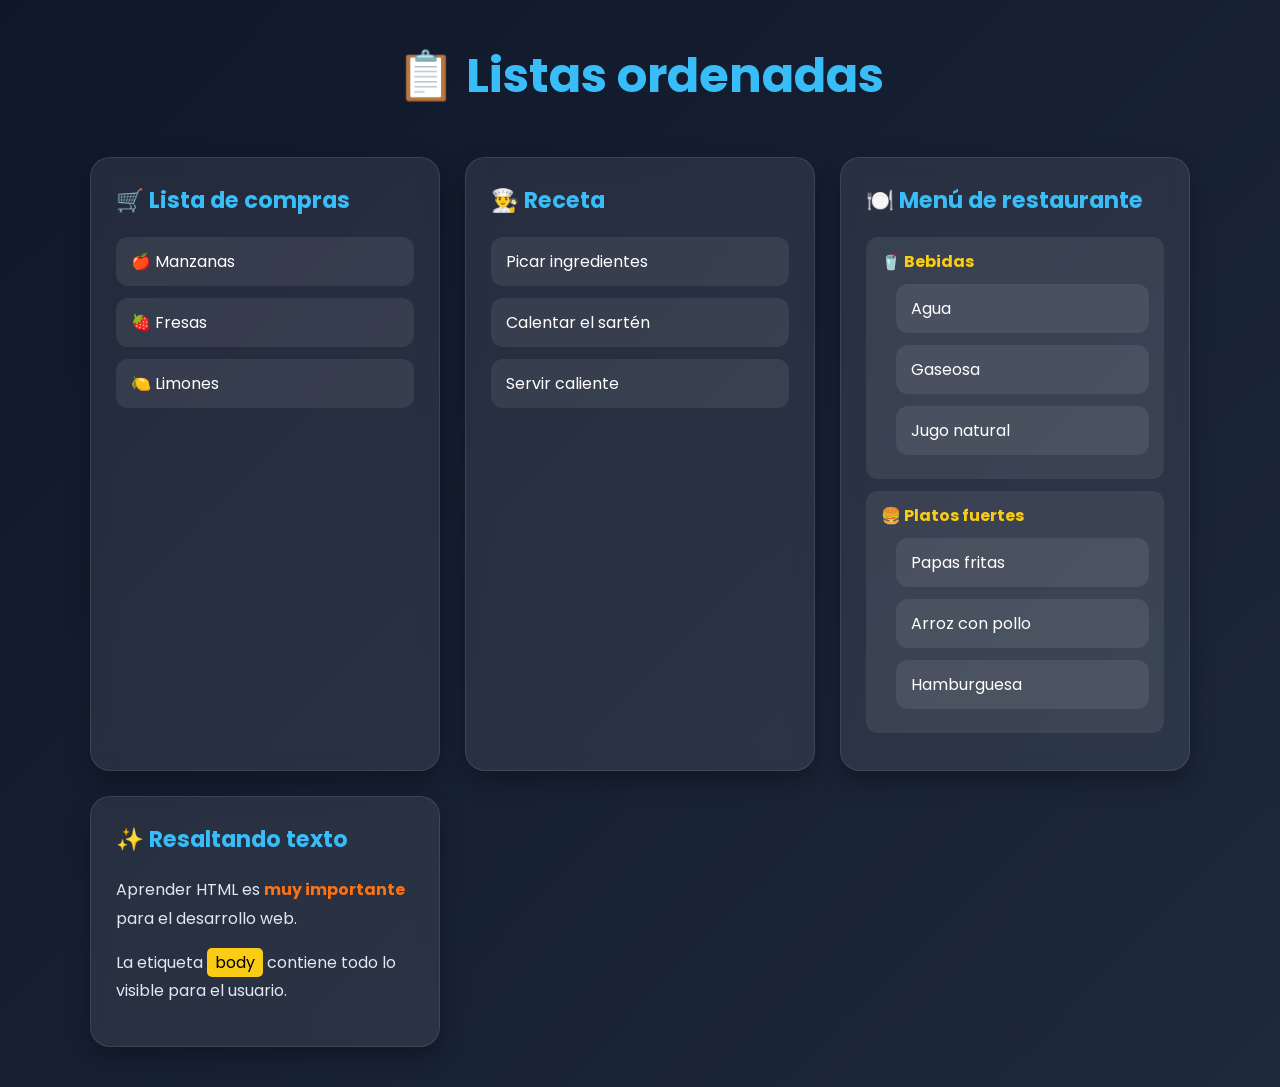
<file: CESDE12 (2)/index21.html>
<!DOCTYPE html>
<html lang="es">
<head>
    <meta charset="UTF-8">
    <meta name="viewport" content="width=device-width, initial-scale=1.0">
    <title>Listas Modernas</title>

    <link rel="stylesheet" href="miguel21.css">

    <!-- Fuente moderna -->
    <link rel="preconnect" href="https://fonts.googleapis.com">
    <link rel="preconnect" href="https://fonts.gstatic.com" crossorigin>
    <link href="https://fonts.googleapis.com/css2?family=Poppins:wght@300;400;500;600;700&display=swap" rel="stylesheet">
</head>

<body>

    <main class="contenedor">

        <header class="encabezado">
            <h1>📋 Listas ordenadas</h1>
            
        </header>

        <!-- Lista de compras -->
        <section class="card">
            <h2>🛒 Lista de compras</h2>

            <ul class="lista">
                <li>🍎 Manzanas</li>
                <li>🍓 Fresas</li>
                <li>🍋 Limones</li>
            </ul>
        </section>

        <!-- Receta -->
        <section class="card">
            <h2>👨‍🍳 Receta</h2>

            <ol class="lista receta">
                <li>Picar ingredientes</li>
                <li>Calentar el sartén</li>
                <li>Servir caliente</li>
            </ol>
        </section>

        <!-- Menú -->
        <section class="card">
            <h2>🍽️ Menú de restaurante</h2>

            <ul class="menu">
                <li>
                    <strong>🥤 Bebidas</strong>
                    <ul>
                        <li>Agua</li>
                        <li>Gaseosa</li>
                        <li>Jugo natural</li>
                    </ul>
                </li>

                <li>
                    <strong>🍔 Platos fuertes</strong>
                    <ul>
                        <li>Papas fritas</li>
                        <li>Arroz con pollo</li>
                        <li>Hamburguesa</li>
                    </ul>
                </li>
            </ul>
        </section>

        <!-- Texto resaltado -->
        <section class="card">
            <h2>✨ Resaltando texto</h2>

            <p>
                Aprender HTML es 
                <strong>muy importante</strong> 
                para el desarrollo web.
            </p>

            <p>
                La etiqueta 
                <mark>body</mark> 
                contiene todo lo visible para el usuario.
            </p>
        </section>

    </main>

</body>
</html>
</file>
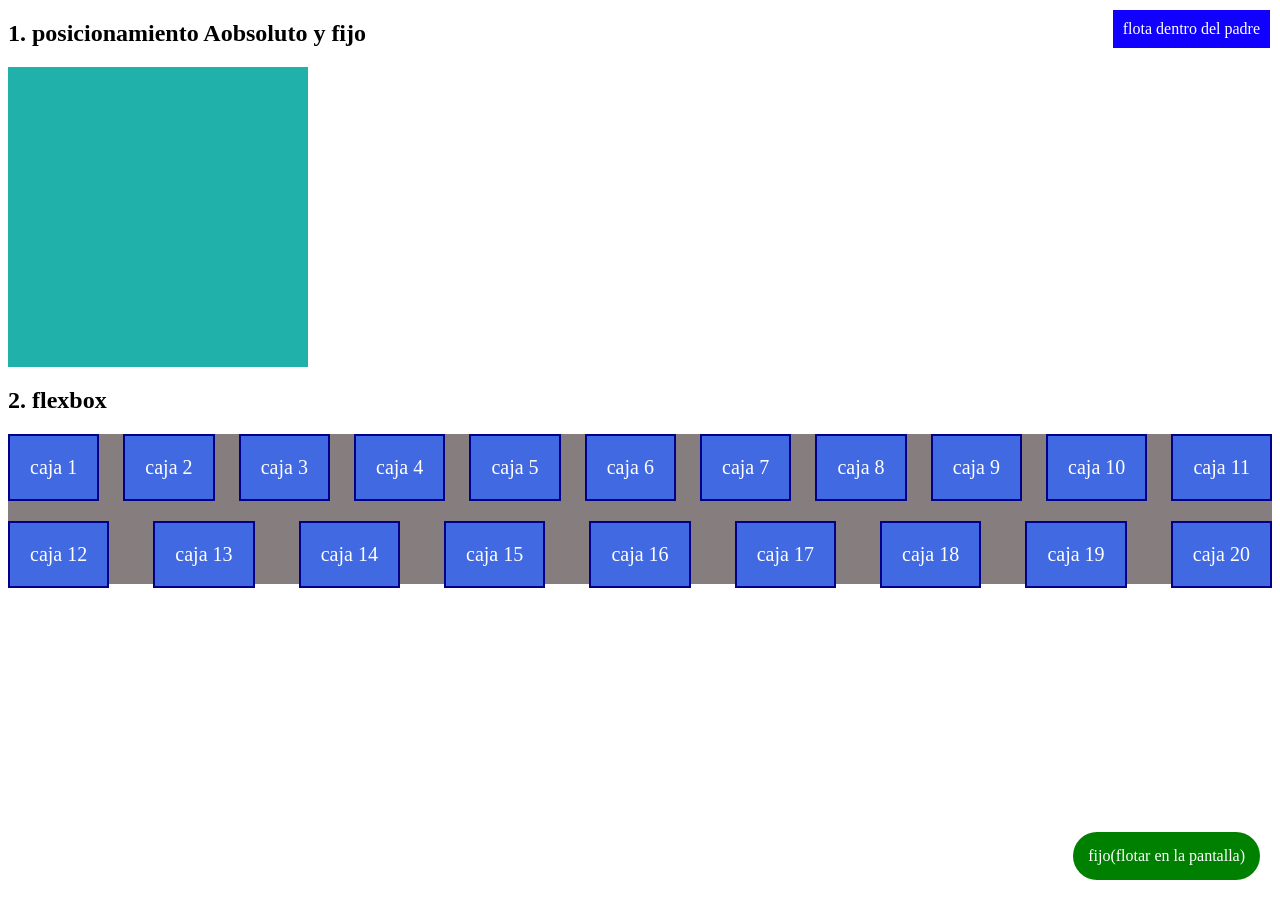
<file: CESDE12 (2)/index23.html>
<!DOCTYPE html>
<html lang="en">
<head>
    <meta charset="UTF-8">
    <meta name="viewport" content="width=device-width, initial-scale=1.0">
    <title>Document</title>
    <link rel="stylesheet" href="miguel23.css">
</head>
<body>
    <h2>1. posicionamiento Aobsoluto y fijo</h2>
    <div class="caja-relativa">
        <div class="caja-obsoluta">flota dentro del padre</div>
    </div>
    <div class="boton-whatsapp">fijo(flotar en la pantalla)</div>

    <h2>2. flexbox</h2>
    <div class="contenedor-flex">
        <div class="caja ">caja 1</div>
        <div class="caja ">caja 2</div>
        <div class="caja ">caja 3</div>
         <div class="caja ">caja 4</div>
        <div class="caja ">caja 5</div>
        <div class="caja ">caja 6</div>
         <div class="caja ">caja 7</div>
        <div class="caja ">caja 8</div>
        <div class="caja ">caja 9</div>
        <div class="caja ">caja 10</div>
        <div class="caja ">caja 11</div>
        <div class="caja ">caja 12</div>
        <div class="caja ">caja 13</div>
        <div class="caja ">caja 14</div>
        <div class="caja ">caja 15</div>
        <div class="caja ">caja 16</div>
        <div class="caja ">caja 17</div>
        <div class="caja ">caja 18</div>
        <div class="caja ">caja 19</div>
        <div class="caja ">caja 20</div>
        
    </div>
</body>
</html>
</file>
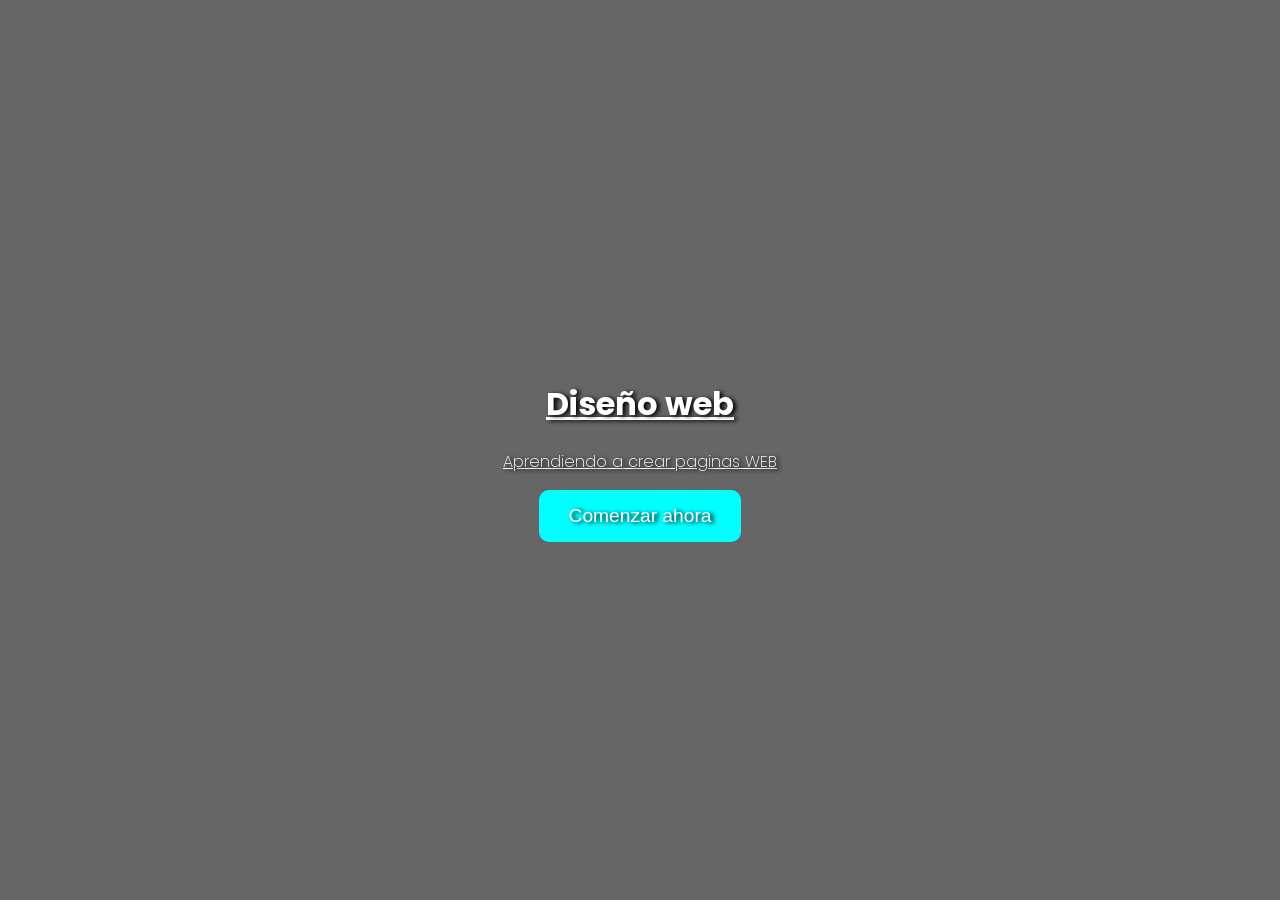
<file: CESDE12 (2)/index8.html>
<!DOCTYPE html>
<html lang="en">
<head>
    <meta charset="UTF-8">
    <meta name="viewport" content="width=device-width, initial-scale=1.0">
    <title>Document</title>
    <link rel="stylesheet" href="css8.css">
    <link rel="preconnect" href="https://fonts.googleapis.com">
    <link rel="preconnect" href="https://fonts.gstatic.com" crossorigin>
    <link href="https://fonts.googleapis.com/css2?family=Poppins:ital,wght@0,100;0,200;0,300;0,400;0,500;0,600;0,700;0,800;0,900;1,100;1,200;1,300;1,400;1,500;1,600;1,700;1,800;1,900&display=swap" rel="stylesheet">
</head>
<body>
    <header class="hero">
        <div class="hero-container">
            <h1>Diseño web</h1>
            <p>Aprendiendo a crear paginas WEB</p>
            <button class="btn-primario">Comenzar ahora</button>
        </div>
    </header>
</body>
</html>
</file>
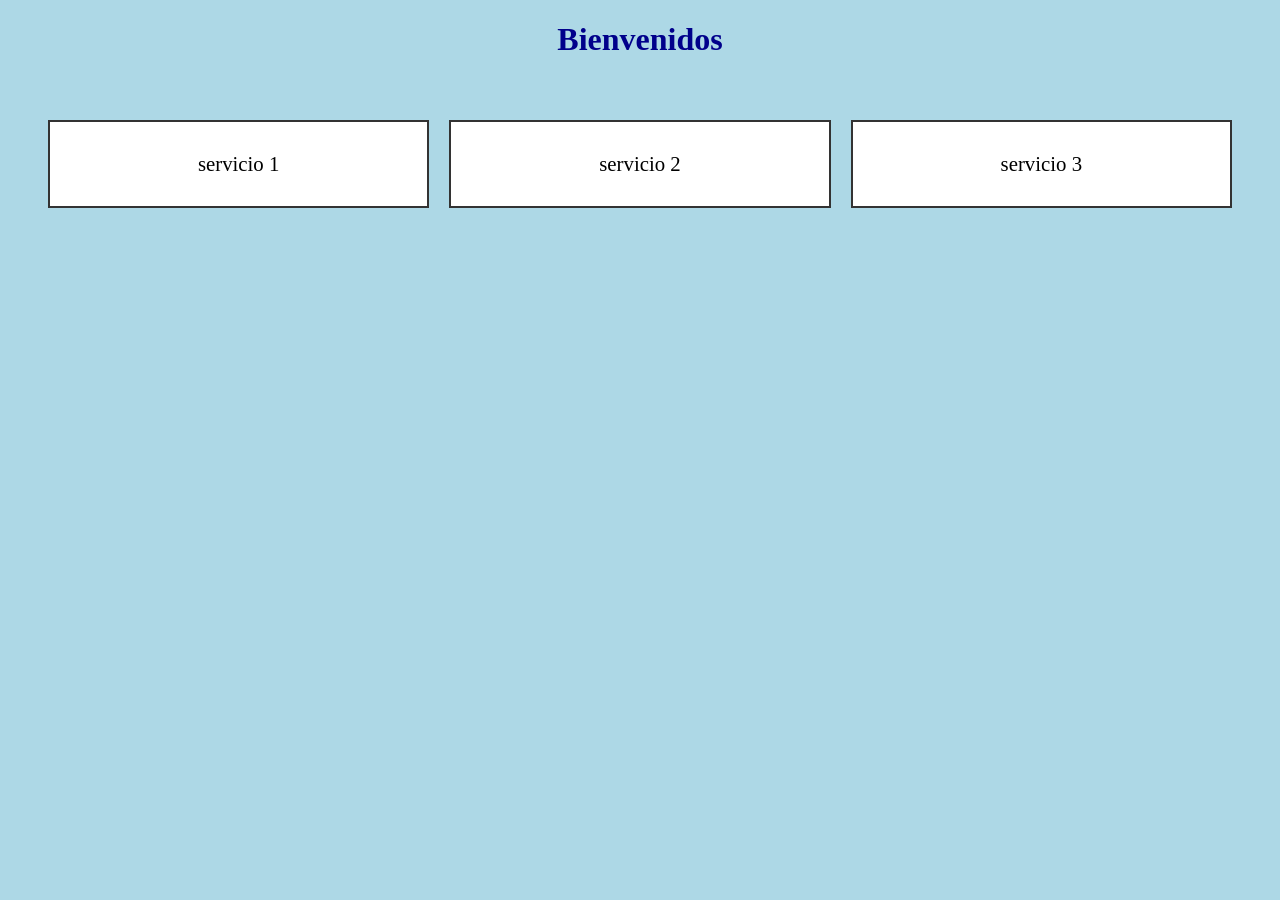
<file: CESDE12 (2)/indexq11.html>
<!DOCTYPE html>
<html lang="en">
<head>
    <meta charset="UTF-8">
    <meta name="viewport" content="width=device-width, initial-scale=1.0">
    <title>Animacion y responsabilidad</title>
    <link rel="stylesheet" href="miguelq11.css">
</head>
<body>
    <h1 class="titulo-animado">Bienvenidos</h1>
    <section class="contenedor-servicios">
        <div class="tarjeta">servicio 1</div>
        <div class="tarjeta">servicio 2</div>
        <div class="tarjeta">servicio 3</div>
        
    </section>
</body>
</html>
</file>
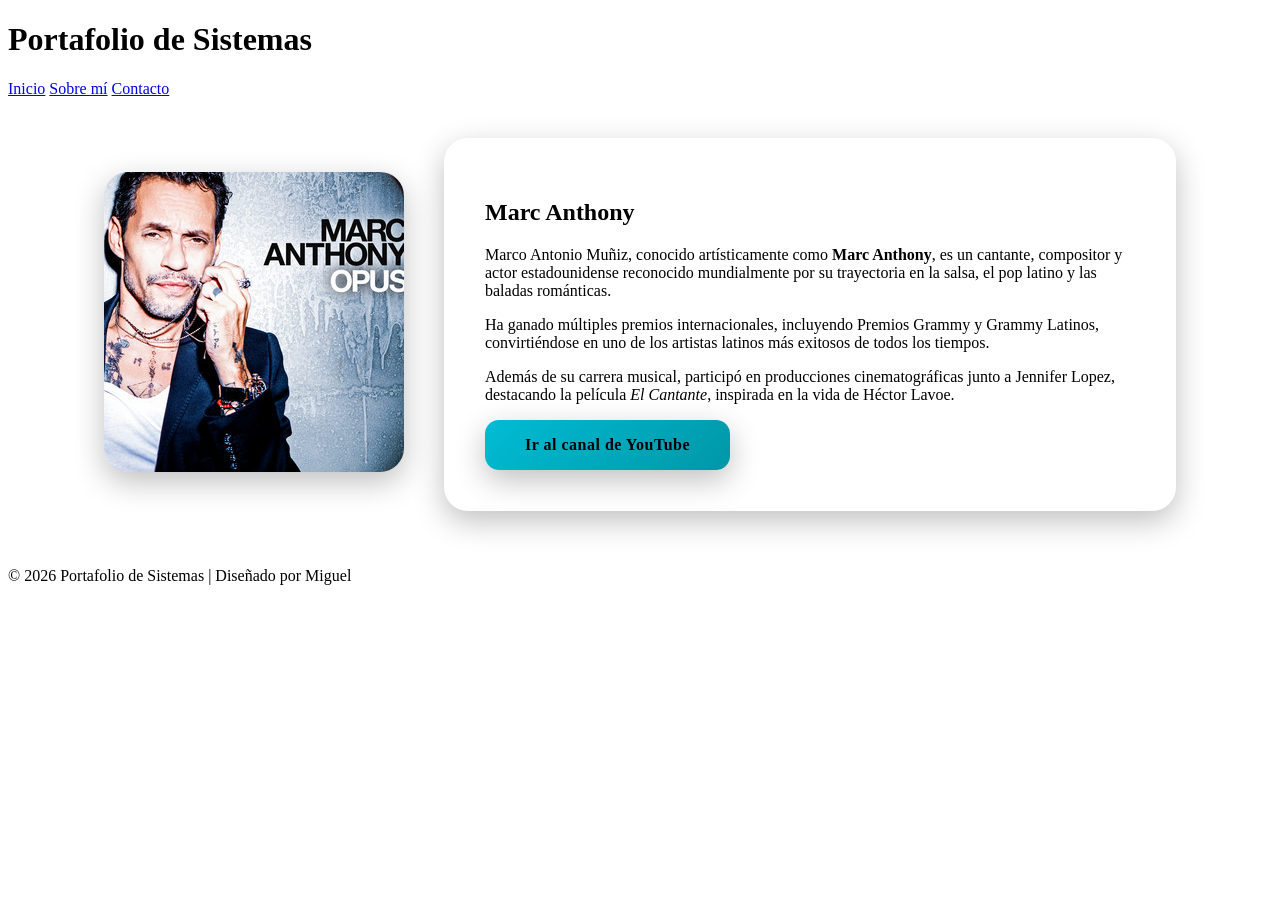
<file: CESDE12 (2)/miguelam.html>
<!DOCTYPE html>
<html lang="es">

<head>
    <meta charset="UTF-8">
    <meta name="viewport" content="width=device-width, initial-scale=1.0">

    <title>Portafolio de Sistemas</title>

    <link rel="stylesheet" href="miguelam.css">
</head>

<body>

    <header class="header">
        <h1>Portafolio de Sistemas</h1>

        <nav class="navbar">
            <a href="#inicio">Inicio</a>
            <a href="#sobre-mi">Sobre mí</a>
            <a href="#contacto">Contacto</a>
        </nav>
    </header>

    <section class="contenedor" id="inicio">

      
        <div class="imagen-container">
            <img src="miguelmañana.jpg"
                 alt="Marc Anthony"
                 class="imagen">
        </div>

    
        <div class="glass-card">

            <h2>Marc Anthony</h2>

            <p>
                Marco Antonio Muñiz, conocido artísticamente como
                <strong>Marc Anthony</strong>,
                es un cantante, compositor y actor estadounidense
                reconocido mundialmente por su trayectoria en la salsa,
                el pop latino y las baladas románticas.
            </p>

            <p>
                Ha ganado múltiples premios internacionales,
                incluyendo Premios Grammy y Grammy Latinos,
                convirtiéndose en uno de los artistas latinos
                más exitosos de todos los tiempos.
            </p>

            <p>
                Además de su carrera musical,
                participó en producciones cinematográficas
                junto a Jennifer Lopez,
                destacando la película
                <em>El Cantante</em>,
                inspirada en la vida de Héctor Lavoe.
            </p>

            <!-- BOTÓN -->
            <div class="botones-container">

                <a href="https://www.youtube.com/channel/UCiKsRIULyLr783nNZm-JlAQ"
                   target="_blank"
                   rel="noopener noreferrer"
                   class="boton-bonito">

                    Ir al canal de YouTube

                </a>

            </div>

        </div>

    </section>

    <!-- FOOTER -->
    <footer class="footer" id="contacto">

        <p>
            © 2026 Portafolio de Sistemas |
            Diseñado por Miguel
        </p>

    </footer>

</body>
</html>
</file>
<file: CESDE12 (2)/miguel21.css>
/* ===== RESET ===== */

*{
    margin: 0;
    padding: 0;
    box-sizing: border-box;
}

/* ===== BODY ===== */

body{
    font-family: 'Poppins', sans-serif;
    background: linear-gradient(135deg, #0f172a, #1e293b);
    color: #ffffff;
    min-height: 100vh;
    padding: 40px 20px;
}

/* ===== CONTENEDOR ===== */

.contenedor{
    max-width: 1100px;
    margin: auto;

    display: grid;
    grid-template-columns: repeat(auto-fit, minmax(300px, 1fr));
    gap: 25px;
}

/* ===== ENCABEZADO ===== */

.encabezado{
    grid-column: 1 / -1;
    text-align: center;
    margin-bottom: 10px;
}

.encabezado h1{
    font-size: 3rem;
    margin-bottom: 10px;
    color: #38bdf8;
}

.encabezado p{
    color: #cbd5e1;
    font-size: 1rem;
}

/* ===== CARDS ===== */

.card{
    background: rgba(255, 255, 255, 0.08);
    border: 1px solid rgba(255, 255, 255, 0.1);
    backdrop-filter: blur(10px);

    padding: 25px;
    border-radius: 20px;

    transition: 0.3s ease;
    box-shadow: 0 10px 25px rgba(0,0,0,0.3);
}

.card:hover{
    transform: translateY(-5px);
}

/* ===== TITULOS ===== */

.card h2{
    margin-bottom: 20px;
    color: #38bdf8;
    font-size: 1.4rem;
}

/* ===== LISTAS ===== */

.lista li,
.menu li{
    margin-bottom: 12px;
    list-style: none;
    background: rgba(255,255,255,0.08);
    padding: 12px 15px;
    border-radius: 12px;

    transition: 0.3s;
}

.lista li:hover,
.menu li:hover{
    background: rgba(56,189,248,0.2);
    transform: translateX(5px);
}

/* ===== MENU ===== */

.menu ul{
    margin-top: 10px;
    margin-left: 15px;
}

.menu strong{
    color: #facc15;
}

/* ===== TEXTO ===== */

p{
    line-height: 1.8;
    color: #e2e8f0;
    margin-bottom: 15px;
}

strong{
    color: #f97316;
}

mark{
    background: #facc15;
    padding: 3px 8px;
    border-radius: 5px;
}

/* ===== RESPONSIVE ===== */

@media(max-width: 768px){

    body{
        padding: 20px 15px;
    }

    .encabezado h1{
        font-size: 2rem;
    }

    .card{
        padding: 20px;
    }
}
</file>
<file: CESDE12 (2)/miguel23.css>
body{
    background-color: rgb(255, 255, 255);
}
.boton-whatsapp{
    position: fixed;
    bottom: 20px;
    right: 20px;
    background-color: green;
    color: white;
    padding: 15px;
    border-radius: 50px;
}
.caja-relativa{
    
    width: 300px;
    height: 300px;
    background-color: lightseagreen;
    margin-bottom: 50px,
}

.caja-obsoluta{
    position: absolute;
    top: 10px;
    right: 10px;
    background-color: rgb(17, 0, 255);
    color: white;
    padding: 10px
}

.caja{
    background-color: royalblue;
    color: white;
    padding: 20px;
    font-size: 20px;
    border: 2px solid darkblue;
}

.contenedor-flex{
    background-color: #867e7e;
    height: 150px;
    display: flex;
    justify-content:space-between;
    align-items: center;
    gap: 20px;
    flex-wrap: wrap;

}
</file>
<file: CESDE12 (2)/css8.css>
body{
    font-family: "Poppins", sans-serif;
    margin: 0;
    font-weight: 200;
    font-style: normal;
    background-image: url('');
}
.btn-primario{
    background-color: aqua;
    color: white;
    padding: 15px 30px;
    font-size: 1.2rem;
    border: none;
    border-radius: 10px;
    cursor: pointer;
   
    text-shadow: 3px 1px 4px #000000;

    transition: all 0.3s ease;
}
.btn-primario:hover{
    background-color: red;
    transform: translateY(-5px);
    box-shadow: 0px 10px 15px rgba(0, 0, 0, 0.3);
    
}
.hero{
    background-image: url(https://purodiseno.lat/wp-content/uploads/2023/02/CAMPO-WINDOWS-4-797x621.jpg);
    background-size: cover;
    background-position: center;
    height: 100vh;
    background-color: rgba(0, 0, 0, 0.6);
    background-blend-mode: multiply;
    display: flex;
    justify-content: center;
    align-items: center;
    text-align: center;
}
.hero-container{
    color: white;
    text-decoration-line: underline;
     text-shadow: 3px 1px 4px #000000;
    
}
</file>
<file: CESDE12 (2)/miguelq11.css>
body{
    background-color: lightblue;
    transition: backgrond-color 0.5s ease;
}
@media (max-width: 730px){
    body{
        background-color: lightcoral;
    }
}

.contenedor-servicios{
    display: flex;
    justify-content: space-between;
    gap: 20px;
    padding: 40px;
}

.tarjeta{
    background-color: white;
    border: 2px solid #333;
    padding: 30px;
    width: 30%;
    text-align: center;
    font-size: 1.3rem;
}

@media (max-width: 730px){
    .contenedor-servicios{
        flex-direction: column;
        padding: 20px;
    }
    .tarjeta{
        width: 100%;
    }

}

@keyframes deslizarYAparecer{
0%{
    opacity: 0%;
    transform: translateY(-50px);
}
100%{
    opacity: 1;
    transform: translateY(0);
}
}

.titulo-animado{
    text-align: center;
    color: darkblue;
    /*nombreAnimacion | duracion | tipo de ritmo |
    retraso (opcional) | repeticiones (opcional)*/
   animation: deslizarYAparecer 2s infinite;
}
</file>
<file: CESDE12 (2)/miguelam.css>
:root {
    --color-boton: #00bcd4;
    --color-boton-hover: #0097a7;
    --color-texto: #ffffff;
    --color-fondo-card: rgba(255, 255, 255, 0.08);

    --sombra-principal: 0 10px 30px rgba(0, 0, 0, 0.25);
    --sombra-hover: 0 15px 35px rgba(0, 188, 212, 0.35);

    --transicion: all 0.35s ease;
}


.contenedor {
    display: flex;
    align-items: center;
    justify-content: center;
    gap: 40px;
    padding: 40px;
    flex-wrap: wrap;
}


.imagen {
    width: 100%;
    max-width: 500px;
    height: auto;

    border-radius: 24px;
    object-fit: cover;

    box-shadow: var(--sombra-principal);

    transition: 
        transform 0.4s ease,
        box-shadow 0.4s ease,
        filter 0.4s ease;
}

.imagen:hover {
    transform: translateY(-6px) scale(1.02);
    box-shadow: var(--sombra-hover);
    filter: brightness(1.05);
}


.boton-bonito {
    display: inline-flex;
    align-items: center;
    justify-content: center;

    padding: 16px 40px;

    background: linear-gradient(
        135deg,
        var(--color-boton),
        var(--color-boton-hover)
    );

    color: #000;
    font-size: 1rem;
    font-weight: 700;
    letter-spacing: 0.5px;
    text-decoration: none;

    border: none;
    border-radius: 14px;
    cursor: pointer;

    box-shadow: var(--sombra-principal);

    transition: var(--transicion);
}

.boton-bonito:hover {
    transform: translateY(-4px) scale(1.03);
    box-shadow: var(--sombra-hover);
}

/* Click */
.boton-bonito:active {
    transform: scale(0.98);
}


.glass-card {
    background: var(--color-fondo-card);

    backdrop-filter: blur(14px);
    -webkit-backdrop-filter: blur(14px);

    border: 1px solid rgba(255, 255, 255, 0.12);
    border-radius: 24px;

    padding: 40px;
    max-width: 650px;

    box-shadow: var(--sombra-principal);

    transition: var(--transicion);
}


.glass-card:hover {
    transform: translateY(-5px);
    border-color: rgba(255, 255, 255, 0.2);
}


.contenedor-pro h1 {
    font-size: clamp(2.5rem, 5vw, 4.5rem);
    color: var(--color-texto);
    line-height: 1.1;
    margin-bottom: 20px;
}

.contenedor-pro p {
    font-size: 1.1rem;
    line-height: 1.8;
    color: rgba(255,255,255,0.85);
}


.texto-infinito span {
    font-size: 0.9rem;
    letter-spacing: 2px;
    text-transform: uppercase;
    opacity: 0.8;
}

/* =========================
   RESPONSIVE
========================= */
@media (max-width: 768px) {

    .contenedor {
        flex-direction: column;
        text-align: center;
        padding: 25px;
        gap: 30px;
    }

    .glass-card {
        padding: 30px 25px;
    }

    .imagen {
        max-width: 100%;
    }

    .boton-bonito {
        width: 100%;
        max-width: 320px;
    }

    .contenedor-pro h1 {
        font-size: 2.4rem;
    }

    .contenedor-pro p {
        font-size: 1rem;
    }

    .texto-infinito span {
        font-size: 0.75rem;
    }
}
</file>
